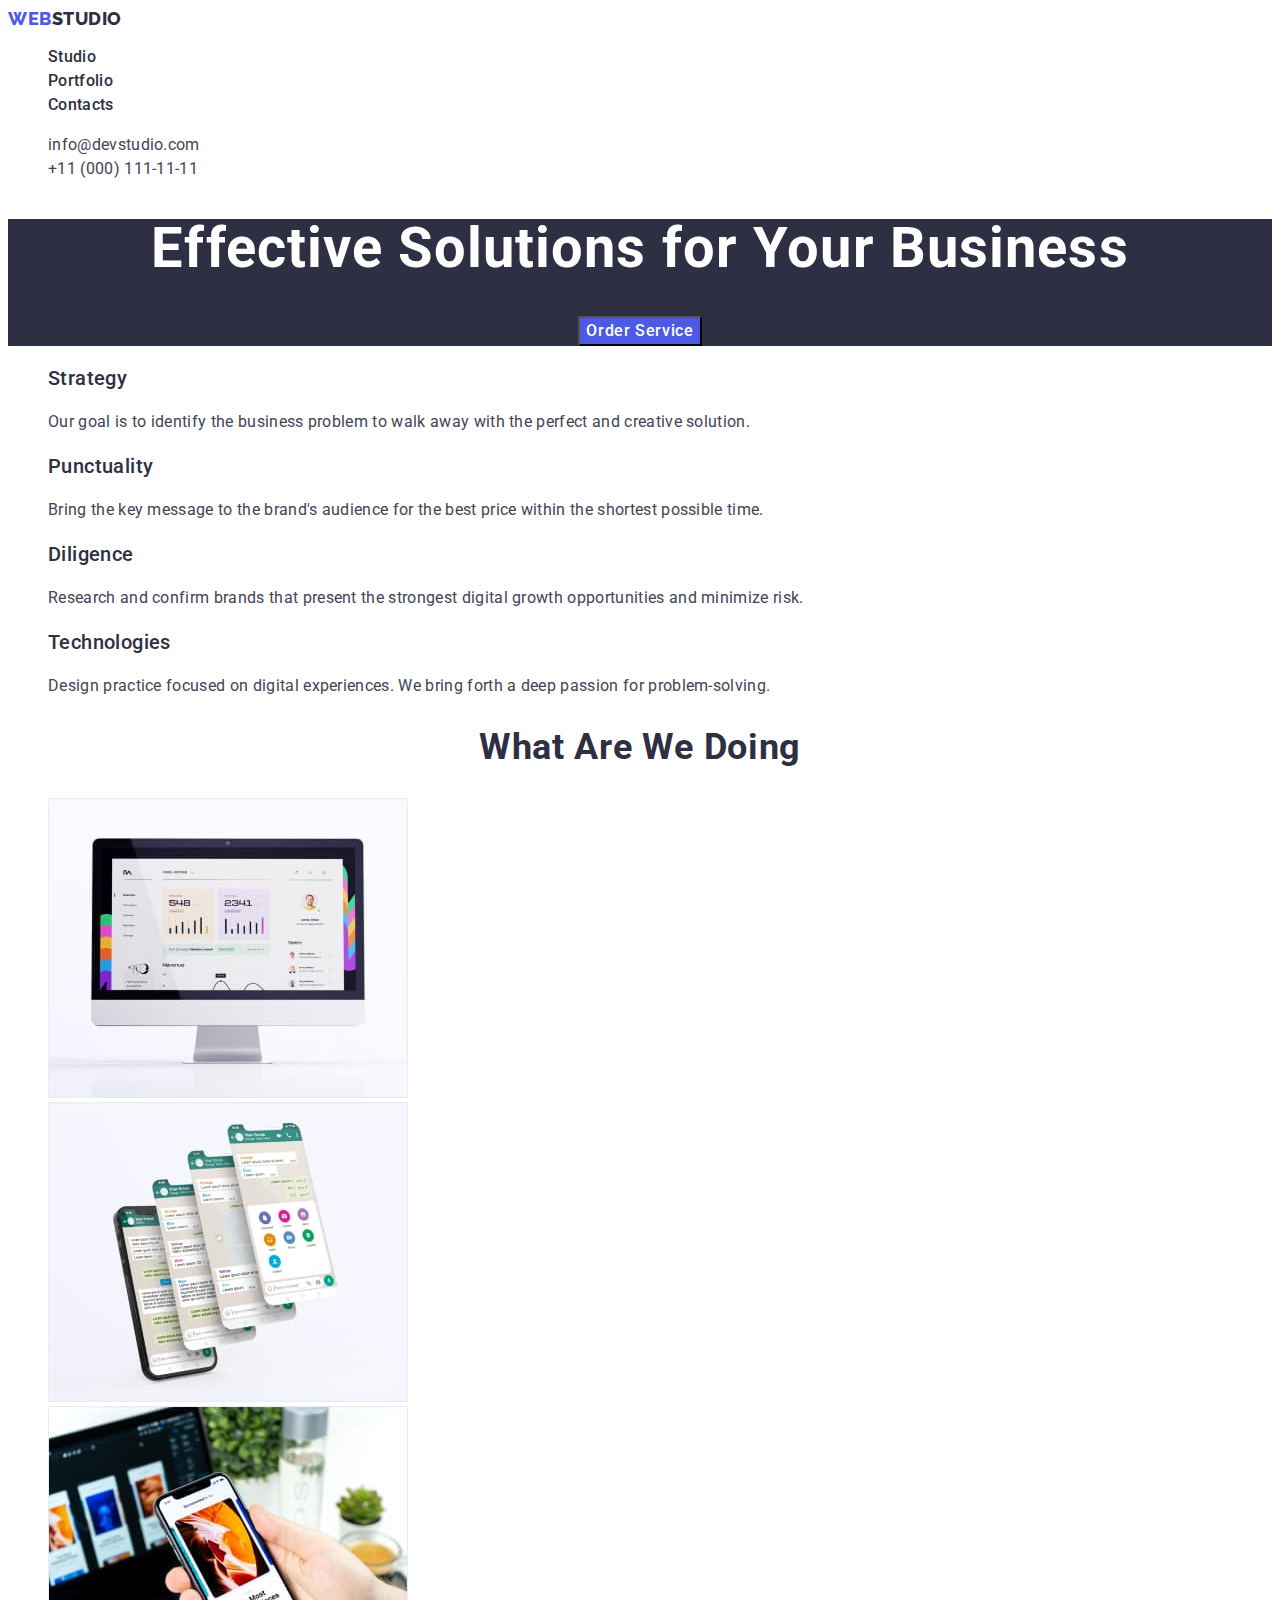
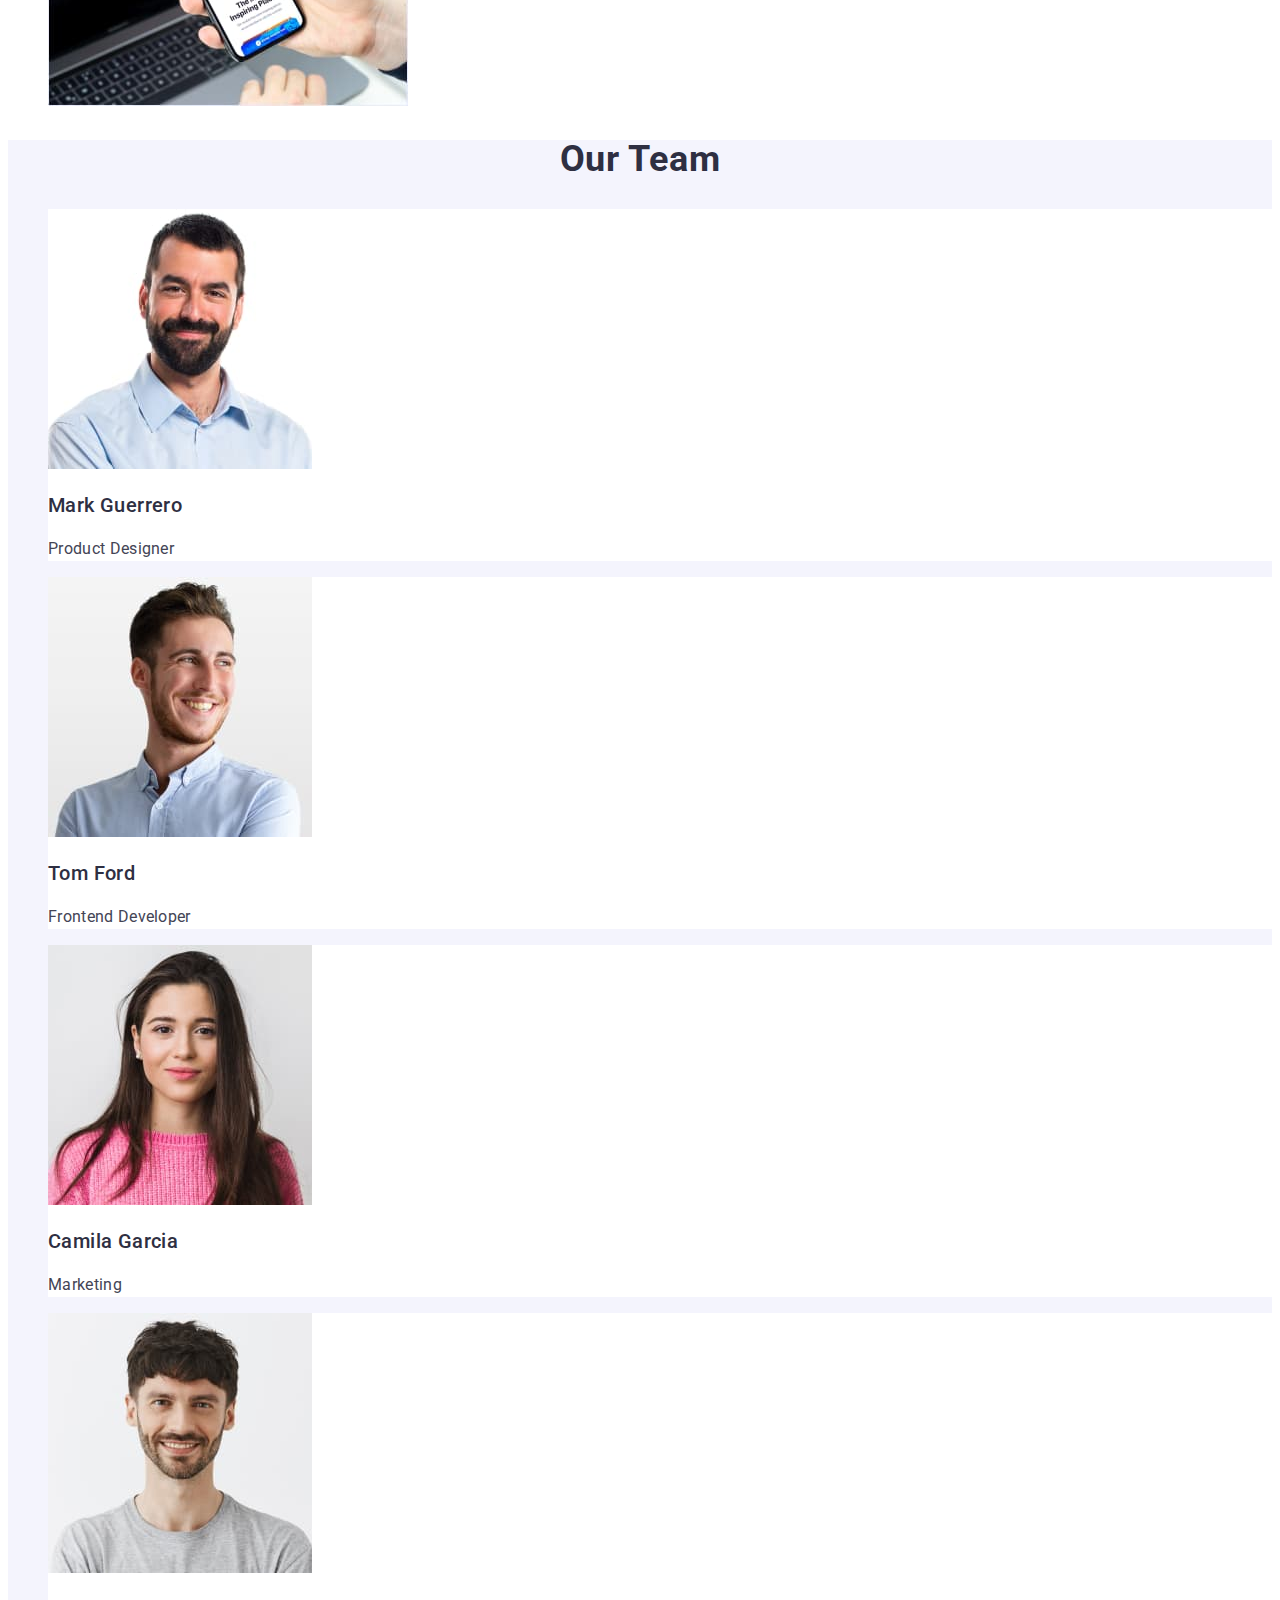
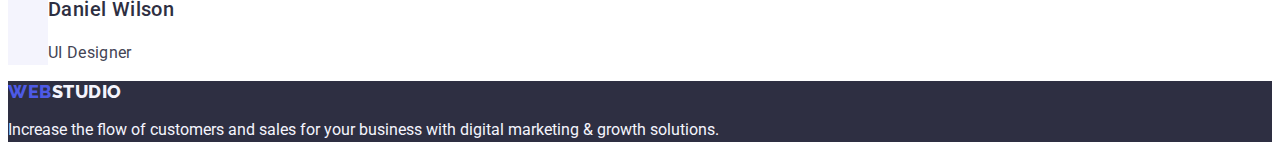
<file: index.html>
<!DOCTYPE html>
<html lang="en">
  <head>
    <meta charset="UTF-8" />
    <meta http-equiv="X-UA-Compatible" content="IE=edge" />
    <meta name="viewport" content="width=device-width, initial-scale=1.0" />
    <title>webstudio</title>
    <link rel="preconnect" href="https://fonts.googleapis.com" />
    <link rel="preconnect" href="https://fonts.gstatic.com" crossorigin />
    <link
      href="https://fonts.googleapis.com/css2?family=Raleway:wght@800&family=Roboto:wght@400;500;700;900&display=swap"
      rel="stylesheet"
    />
    <link rel="stylesheet" href="./css/styles.css" />
  </head>
  <header>
    <!--navigation ---------------------------------------------------------------------------------------------------------->
    <nav>

        <a class="logo link" href="./index.html">Web<span class="studio">Studio</span></a>

      <ul class="list">
        <li>
          <a class="nav link" href="./index.html">Studio</a>
        </li>
        <li>
          <a class="nav link" href="./portfolio.html">Portfolio</a>
        </li>
        <li>
          <a class="nav link" href="">Contacts</a>
        </li>
      </ul>
    </nav>
    <!-- address ---------------------------------------------------------------------------------------------------------->
    <address class="asress">
      <ul class="list link">
        <li>
          <a  class="list-adres link" href="mailto:info@devstudio.com"
            >info@devstudio.com</a
          >
        </li>
        <li>
          <a  class="list-adres link" href="tel:+110001111111">+11 (000) 111-11-11</a>
        </li>
      </ul>
    </address>
  </header>
  <main>
    <!--section-1 HERO -------------------------------------------------------------------------------------------------->
    <section class="hero-section">
      <h1 class="hero-text">Effective Solutions for Your Business</h1>
      <button class="order-button" type="button">Order Service</button>
    </section>
    <!--section-2 FEATURES --------------------------------------------------------------------------------------------->
    <section>
      <h2 class="hidden-title" hidden>features</h2>
      <ul class="list">
        <li>
          <h3 class="competition">Strategy</h3>
          <p class="paragraf">
            Our goal is to identify the business problem to walk away with the
            perfect and creative solution.
          </p>
        </li>
        <li>
          <h3 class="competition">Punctuality</h3>
          <p class="paragraf">
            Bring the key message to the brand's audience for the best price
            within the shortest possible time.
          </p>
        </li>

        <li>
          <h3 class="competition">Diligence</h3>
          <p class="paragraf">
            Research and confirm brands that present the strongest digital
            growth opportunities and minimize risk.
          </p>
        </li>

        <li>
          <h3 class="competition">Technologies</h3>
          <p class="paragraf">
            Design practice focused on digital experiences. We bring forth a
            deep passion for problem-solving.
          </p>
        </li>
      </ul>
    </section>
    <!--section-3-WHAT ARE WE DOING-------------------------------------------------------------------------------------->
    <section>
      <h2 class="main-description">What are we doing</h2>
      <ul class="list">
        <li>
          <img
            src="./images/images-mainpage-section2-whatarewedoing/img-1-sq.jpg"
            alt="for PC"
            width="360"
            height="300"
          />
        </li>
        <li>
          <img
            src="./images/images-mainpage-section2-whatarewedoing/img-2-sq.jpg"
            alt="for mobile phone"
            width="360"
            height="300"
          />
        </li>
        <li>
          <img
            src="./images/images-mainpage-section2-whatarewedoing/img-3-sq.jpg"
            alt="sync pc and mobile"
            width="360"
            height="300"
          />
        </li>
      </ul>
    </section>
    <!--section-4 UOR TEAM --------------------------------------------------------------------------------------------------->
    <section class="our-team">
      <h2 class="main-description">Our Team</h2>
      <ul class="list">
        <li class="employe">
          <img
            src="./images/images-mainpage-section3-ourteam/Mark-Guerrero.jpg"
            width="264"
            height="260"
            alt="Mark Guerrero"
          />
          <h3 class="competition">Mark Guerrero</h3>
          <p class="paragraf">Product Designer</p>
        </li>
        <li class="employe">
          <img
            src="./images/images-mainpage-section3-ourteam/Tom-Ford.jpg"
            width="264"
            height="260"
            alt="Tom Ford"
          />
          <h3 class="competition">Tom Ford</h3>
          <p class="paragraf">Frontend Developer</p>
        </li>
        <li class="employe">
          <img
            src="./images/images-mainpage-section3-ourteam/Camila-Garcia.jpg"
            width="264"
            height="260"
            alt="Camila-Garcia"
          />
          <h3 class="competition">Camila Garcia</h3>
          <p class="paragraf">Marketing</p>
        </li>
        <li class="employe">
          <img
            src="./images/images-mainpage-section3-ourteam/Daniel-Wilson.jpg"
            width="264"
            height="260"
            alt="Daniel-Wilson"
          />
          <h3 class="competition">Daniel Wilson</h3>
          <p class="paragraf">UI Designer</p>
        </li>
      </ul>
    </section>
  </main>
  <!--footer ---------------------------------------------------------------------------------------------------------->
  <footer class="footer">
    <a class="logo-footer link" href="./index.html">Web<span class="studio-footer">Studio</span></a>
    <p class="footer-text">
      Increase the flow of customers and sales for your business with digital
      marketing & growth solutions.
    </p>
  </footer>
</html>
</file>
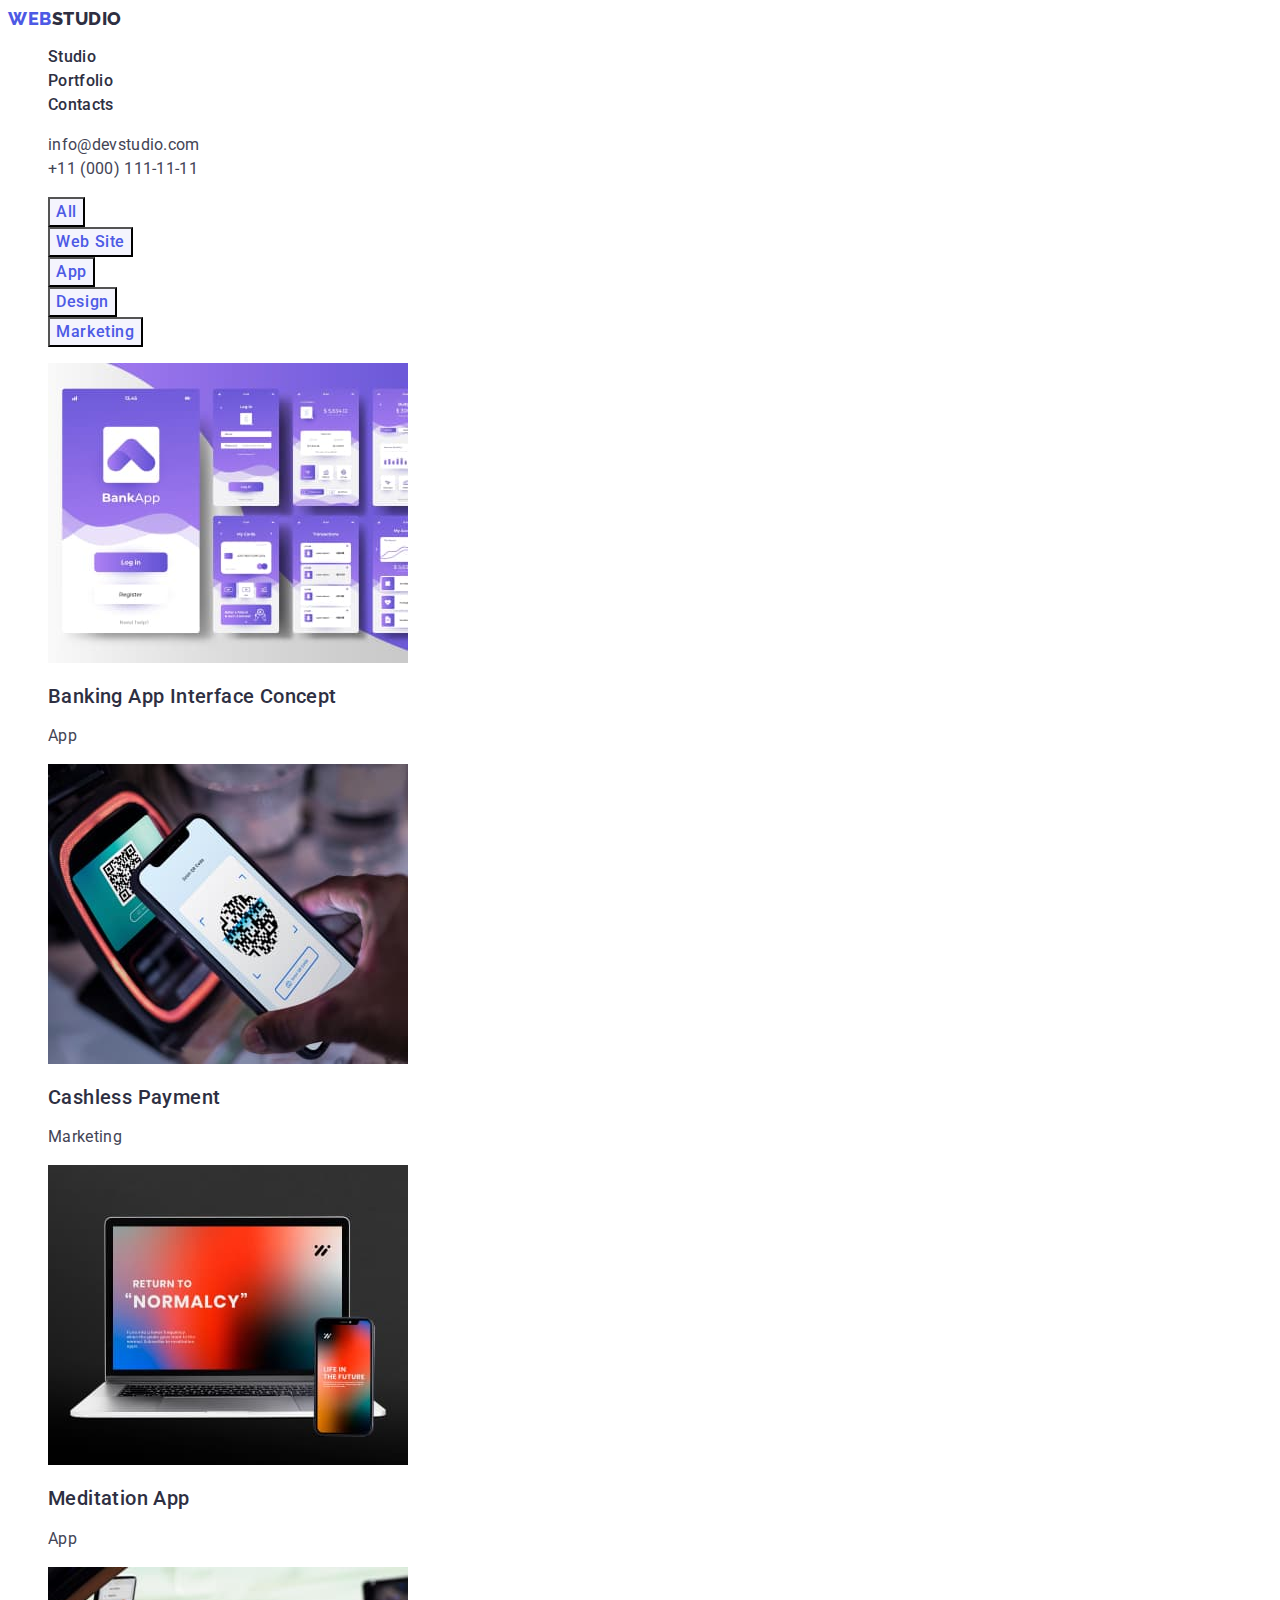
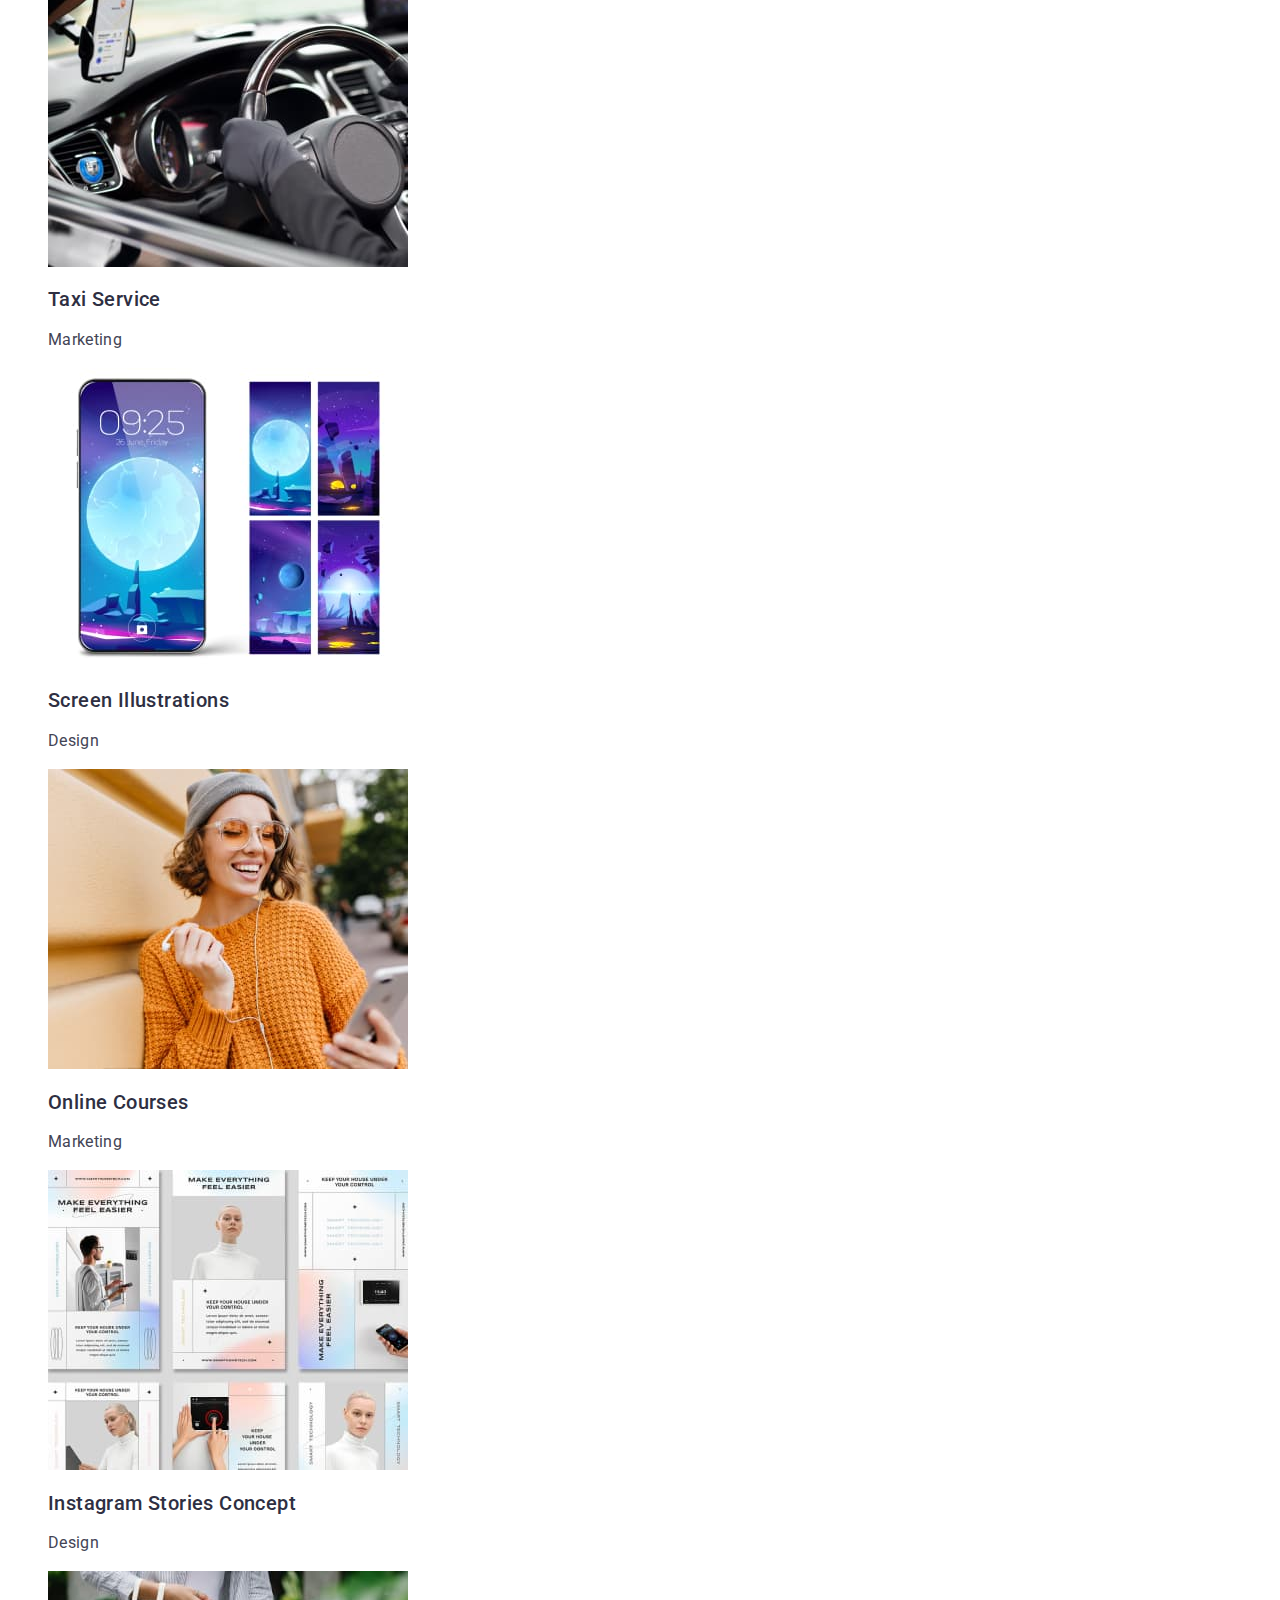
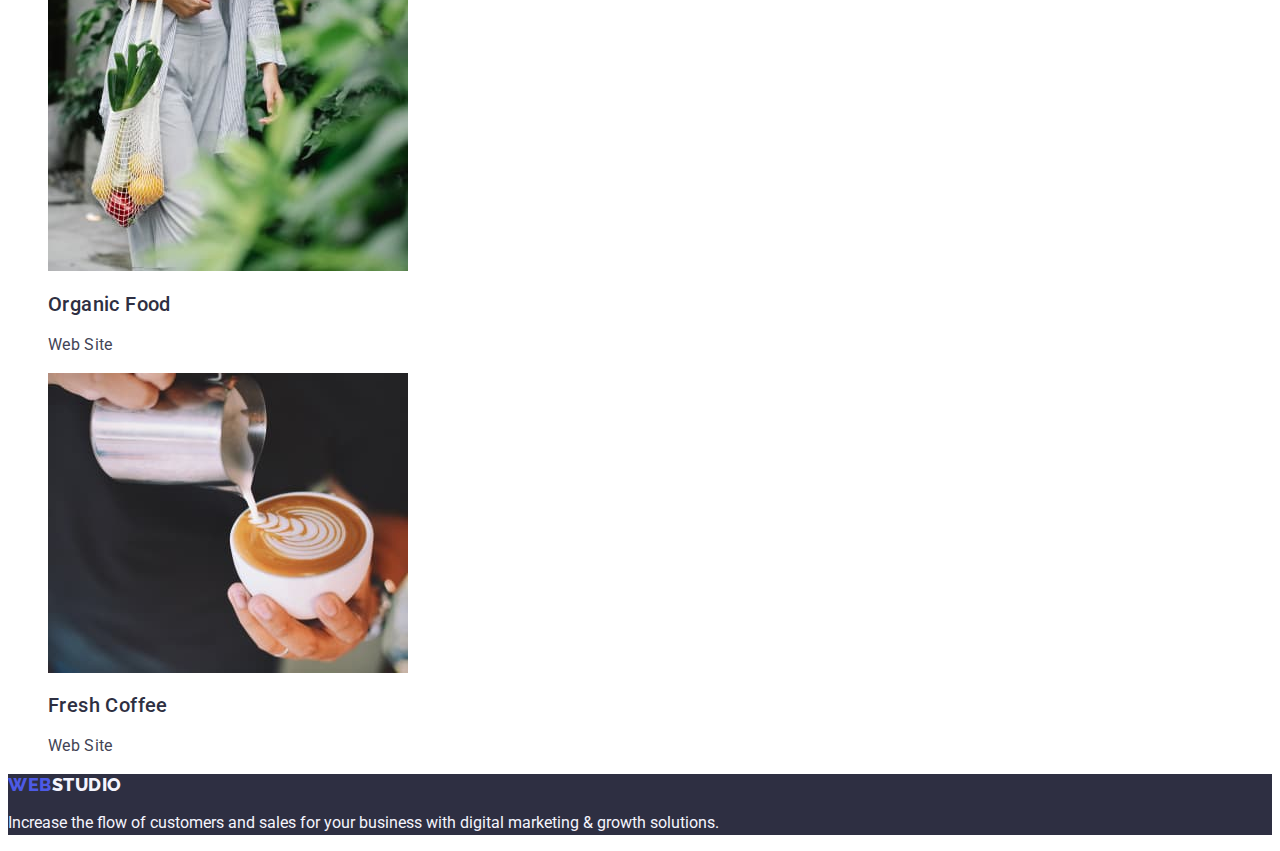
<file: portfolio.html>
<!DOCTYPE html>
<html lang="en">

<head>
  <meta charset="UTF-8" />
  <meta http-equiv="X-UA-Compatible" content="IE=edge" />
  <meta name="viewport" content="width=device-width, initial-scale=1.0" />
  <title>Portfolio</title>
  <link rel="preconnect" href="https://fonts.googleapis.com" />
  <link rel="preconnect" href="https://fonts.gstatic.com" crossorigin />
  <link href="https://fonts.googleapis.com/css2?family=Raleway:wght@800&family=Roboto:wght@400;500;700;900&display=swap"
    rel="stylesheet" />
  <link rel="stylesheet" href="./css/styles.css" />
</head>

<body>
  <header>
    <!--navigation---------------------------------------------------------------------------------------------------------------------------->
    <nav>
      <a class="logo link" href="./index.html">Web<span class="studio">Studio</span></a>

      <ul class="list">
        <li>
          <a class="nav link" href="./index.html">Studio</a>
        </li>
        <li>
          <a class="nav link" href="./portfolio.html">Portfolio</a>
        </li>
        <li>
          <a class="nav link" href="">Contacts</a>
        </li>
      </ul>
    </nav>
    <!-- address ------------------------------------------------------------------------------------------------------------------------------>
    <address class="asress">
      <ul class="list link">
        <li>
          <a class="list-adres link" href="mailto:info@devstudio.com">info@devstudio.com</a>
        </li>
        <li>
          <a class="list-adres link" href="tel:+110001111111">+11 (000) 111-11-11</a>
        </li>
      </ul>
    </address>
  </header>
  <main>
    <section>
      <!--element-1 ----------------------------------------------------------------------------------------------------------------------- -->
      <h1 hidden>buttons</h1>
      <!--element-2 ----------------------------------------------------------------------------------------------------------------------- -->
      <ul class="list">
        <li><button class="modal-button" type="button">All</button></li>
        <li><button class="modal-button" type="button">Web Site</button></li>
        <li><button class="modal-button" type="button">App</button></li>
        <li><button class="modal-button" type="button">Design</button></li>
        <li><button class="modal-button" type="button">Marketing</button></li>
      </ul>

<!--element-3 ----------------------------------------------------------------------------------------------------------------------------- -->
<!--row-1 -------------------------------------------------------------------------------------------------------------------------------- -->
      <ul class="list">
        <li>
          <a  class="link" href="">
            <img src="./images/images-portfolio-r1/banking-app.jpg" alt="Banking App Interface Concept" width="360" height="300" />
            <h2 class="portfolio-title">Banking App Interface Concept</h2>
            <p class="portfolio-sub-title">App</p>
          </a>
        </li>
<!-- ----------------------------------------------------------------------------------------------------------------------------------- -->
        <li>
          <a href="" class="link">
            <img src="./images/images-portfolio-r1/cashless-app.jpg" alt="Cashless Payment" width="360" height="300" />
            <h2 class="portfolio-title">Cashless Payment</h2>
            <p class="portfolio-sub-title">Marketing</p>
          </a>
        </li>
<!-- ------------------------------------------------------------------------------------------------------------------------------------ -->
        <li>
          <a href="" class="link">
            <img src="./images/images-portfolio-r1/meditation-app.jpg" alt="Meditation App" width="360" height="300" />
            <h2 class="portfolio-title">Meditation App</h2>
            <p class="portfolio-sub-title">App</p>
          </a>
        </li>
<!-- ------------------------------------------------------------------------------------------------------------------------------------ -->       
<!--row-2 ---------------------------------------------------------------------------------------------------------------------------------->
        <li>
          <a href="" class="link">
            <img src="./images/images-portfolio-r2/taxi-service.jpg" alt="Taxi Service" width="360" height="300" />
            <h2 class="portfolio-title">Taxi Service</h2>
            <p class="portfolio-sub-title">Marketing</p>
          </a>
        </li>
<!-- ------------------------------------------------------------------------------------------------------------------------------------ -->
        <li>
          <a href="" class="link">
            <img src="./images/images-portfolio-r2/screen-ilustration.jpg" alt="Screen Illustrations" width="360" height="300" />
            <h2 class="portfolio-title">Screen Illustrations</h2>
            <p class="portfolio-sub-title">Design</p>
          </a>
        </li>
        <!-- ------------------------------------------------------------------------------------------------------------------------------------ -->
        <li>
          <a href="" class="link">
            <img src="./images/images-portfolio-r2/online-cources.jpg" alt="Online Courses" width="360" height="300" />
            <h2 class="portfolio-title">Online Courses</h2>
            <p class="portfolio-sub-title">Marketing</p>
          </a>
        </li>
<!-- ------------------------------------------------------------------------------------------------------------------------------------ -->
<!--- row-3 -------------------------------------------------------------------------------------------------------------------------------->
        <li>
          <a href="" class="link">
            <img src="./images/images-portfolio-r3/insta-stories.jpg" alt="Instagram Stories Concept" width="360"
              height="300" />
            <h2 class="portfolio-title">Instagram Stories Concept</h2>
            <p class="portfolio-sub-title">Design</p>
          </a>
<!-- ------------------------------------------------------------------------------------------------------------------------------------ -->
        </li>
        <li>
          <a href="" class="link">
            <img src="./images/images-portfolio-r3/organic-food.jpg" alt="Organic Food" width="360" height="300" />
            <h2 class="portfolio-title">Organic Food</h2>
            <p class="portfolio-sub-title">Web Site</p>
          </a>
        </li>
<!-- ------------------------------------------------------------------------------------------------------------------------------------ -->
        <li>
          <a href="" class="link">
            <img src="./images/images-portfolio-r3/fresh-coffee.jpg" alt="Fresh Coffee" width="360" height="300" />
            <h2 class="portfolio-title">Fresh Coffee</h2>
            <p class="portfolio-sub-title">Web Site</p>
          </a>
        </li>
<!-- ------------------------------------------------------------------------------------------------------------------------------------ -->        
      </ul>

    </section>
  </main>
  <!--footer ----------------------------------------------------------------------------------------------------------------------------->
  <footer class="footer">
    <a class="logo-footer link" href="./index.html">Web<span class="studio-footer">Studio</span></a>
    <p class="footer-text">
      Increase the flow of customers and sales for your business with digital
      marketing & growth solutions.
    </p>
  </footer>
</body>

</html>
</file>
<file: css/styles.css>
/* basic styles -------------------------------------------------*/

:root {
    --main-color: #FFFFFF;
    --second-title-color: #2E2F42;
    --second-link-color: #2E2F42;
    --second-adress-color: #434455;
    --third-text-color:#434455;
    --body-color: #434455;}

body { 
font-family:"Roboto", sans-serif;
color: #434455;
background-color: var(--main-color);   
}


.competition{
font-family: 'Roboto';
font-style: normal;
font-weight: 500;
font-size: 20px;
line-height: 1.2;
letter-spacing: 0.02em;
color: #2E2F42;
}

.main-description{
font-family: 'Roboto';
font-style: normal;
font-weight: 700;
font-size: 36px;
line-height: 1.11;
letter-spacing: 0.02em;
color: #2E2F42;
text-align: center;
text-transform: capitalize;
}

.paragraf {
font-family: 'Roboto' sans-serif;
font-style: normal;
font-weight: 400;
font-size: 16px;
line-height: 1.5;
color: #434455;
letter-spacing: 0.02em
}

.hero-text{
font-family: 'Roboto' sans-serif;
font-style: normal;
font-weight: 700;
font-size: 36px;
line-height: 1.11;
color: #2E2F42;
}

.list {
    list-style: none;
}

.nav {
    text-decoration: none;
}

/* -navigation ---------------------------------------------*/


.logo{
font-family: 'Raleway',sans-serif;
font-style: normal;
font-weight: 800;
font-size: 18px;
line-height: 1.17;
color: #4D5AE5;
text-decoration: none;
letter-spacing: 0.03em;
text-transform: uppercase;
}
span {
    font-family: 'Raleway' sans-serif;
    font-style: normal;
    font-weight: 800;
    font-size: 18px;
    line-height: 1.17;
    color: #2E2F42;
    
    }

    .logo-footer{
        font-family: 'Raleway',sans-serif;
        font-style: normal;
        font-weight: 800;
        font-size: 18px;
        line-height: 1.17;
        color: #4D5AE5;
        text-decoration: none;
        letter-spacing: 0.03em;
        text-transform: uppercase;
        }
        .studio-footer {
            font-family: 'Raleway' sans-serif;
            font-style: normal;
            font-weight: 800;
            font-size: 18px;
            line-height: 1.17;
            color: #f4f4fd;
            
            }





.link{
    text-decoration: none;
}




.nav {
font-family: 'Roboto' sans-serif;
font-style: normal;
font-weight: 500;
font-size: 16px;
line-height: 1.5;
color: #2E2F42;
letter-spacing: 0.02em 
}
.nav:hover,
.nav:focus{
color: #404bbf;
}

.list-adres {
font-family: 'Roboto' sans-serif;
font-style: normal;
font-weight: 400;
font-size: 16px;
line-height: 1.5;
color: #434455;
letter-spacing: 0.02em;
text-decoration: none; 
}

.list-adres:hover,
.list-adres:focus {
color: #404bbf;
}


/*hero-section ------------------------------------------------ */
.hero-text{
font-family: 'Roboto' sans-serif;
font-style: normal;
font-weight: 700;
font-size: 56px;
line-height: 1.07;
letter-spacing: 0.02em;
color: #FFFFFF;
background-color: #2E2F42;
}

.order-button {
background: #4D5AE5;
font-style: normal;
font-weight: 500;
font-size: 16px;
line-height: 1.5;
color: #FFFFFF;
cursor: pointer;
letter-spacing: 0.04em;
font-family: "Roboto", sans-serif;
}
.order-button:hover,
.order-button:focus {
background-color: #404bbf;
}


.footer-text{
font-family: 'Roboto' sans-serif;
font-style: normal;
font-weight: 400;
font-size: 16px;
line-height: 1.5;
color: #F4F4FD;
background-color: #2E2F42;;
}

/* portfolio-buttons---------------------------------------------- */
.modal-button {
font-family: "Roboto", sans-serif; 
font-style: normal;
font-weight: 500;
font-size: 16px;
line-height: 1.5;
color: #4D5AE5;
background-color: #F4F4FD;
letter-spacing: 0.04em
}

.modal-button:hover,
.modal-button:focus {
background-color:#404BBF;
color:#FFFFFF;
cursor: pointer;
}

/* portfolio-lists--------------------------------------------- */

.portfolio-title {
    font-weight: 500;
    font-size: 20px;
    line-height: 1.2;
    letter-spacing: 0.02em;
    color: #2e2f42;

}
.portfolio-sub-title{
    font-size: 16px;
    line-height: 1.5;
    letter-spacing: 0.02em;
    color: #434455;

}
.footer {
    background-color: #2e2f42;
}

.asress{
    font-style: normal
}
.hero-section{
 background-color:#2e2f42;
 text-align: center;
}
.our-team{
    background-color: #F4F4FD;
}
.employe{
    background-color: #FFFFFF;

}
.allteam{
    font-weight: 500;
    font-size: 20px;
    line-height: 1.2;
    letter-spacing: 0.02em;
    color:  #2e2f42 ;

}
</file>
